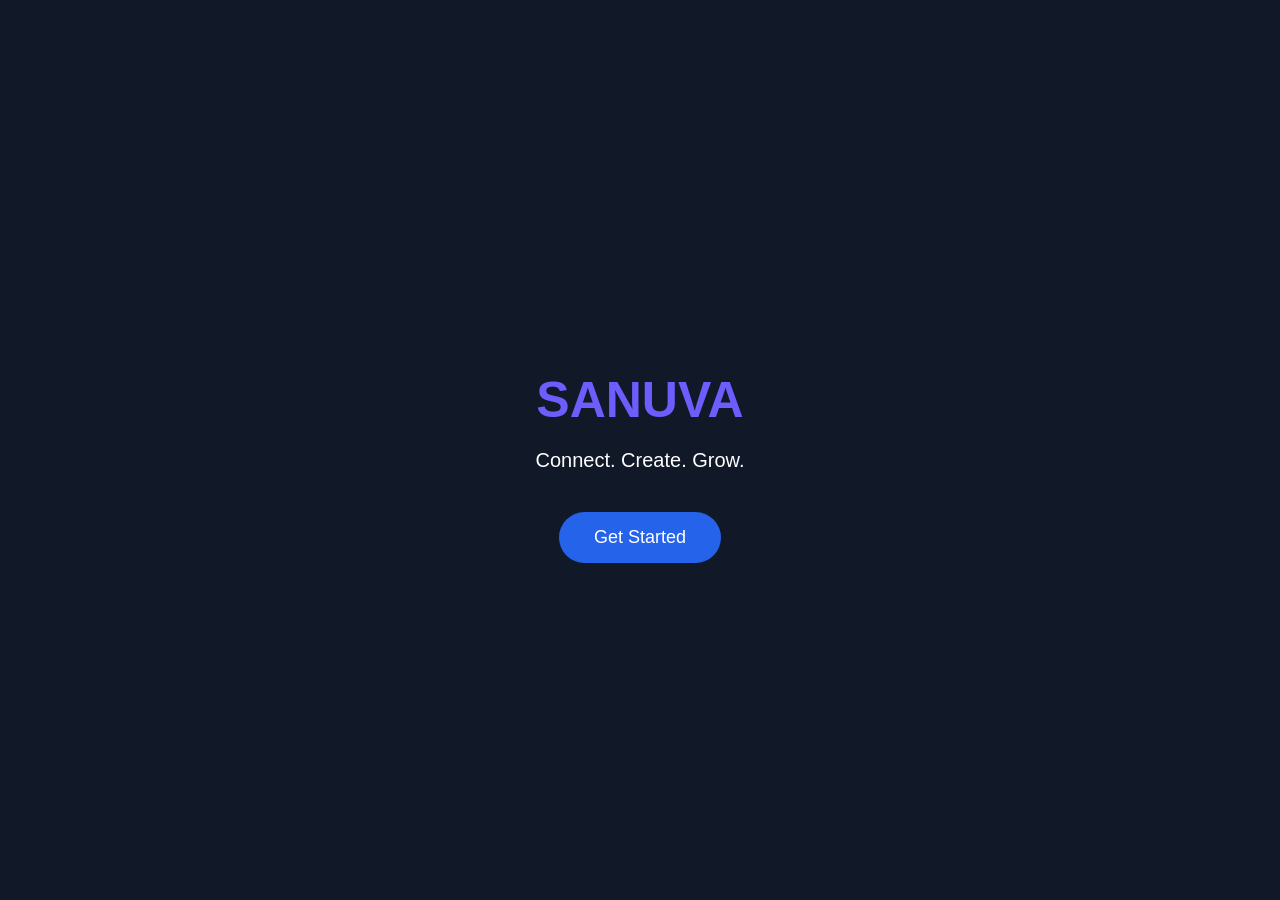
<file: index.html>
<!DOCTYPE html>
<html>
<head>
  <title>SANUVA</title>
  <link rel="stylesheet" href="style.css">
</head>

<body>

<div class="container">
  <h1>SANUVA</h1>
  <p>Connect. Create. Grow.</p>

  <button onclick="welcomeUser()">Get Started</button>

<script src="script.js"></script>
</div>

</body>
</html>
</file>
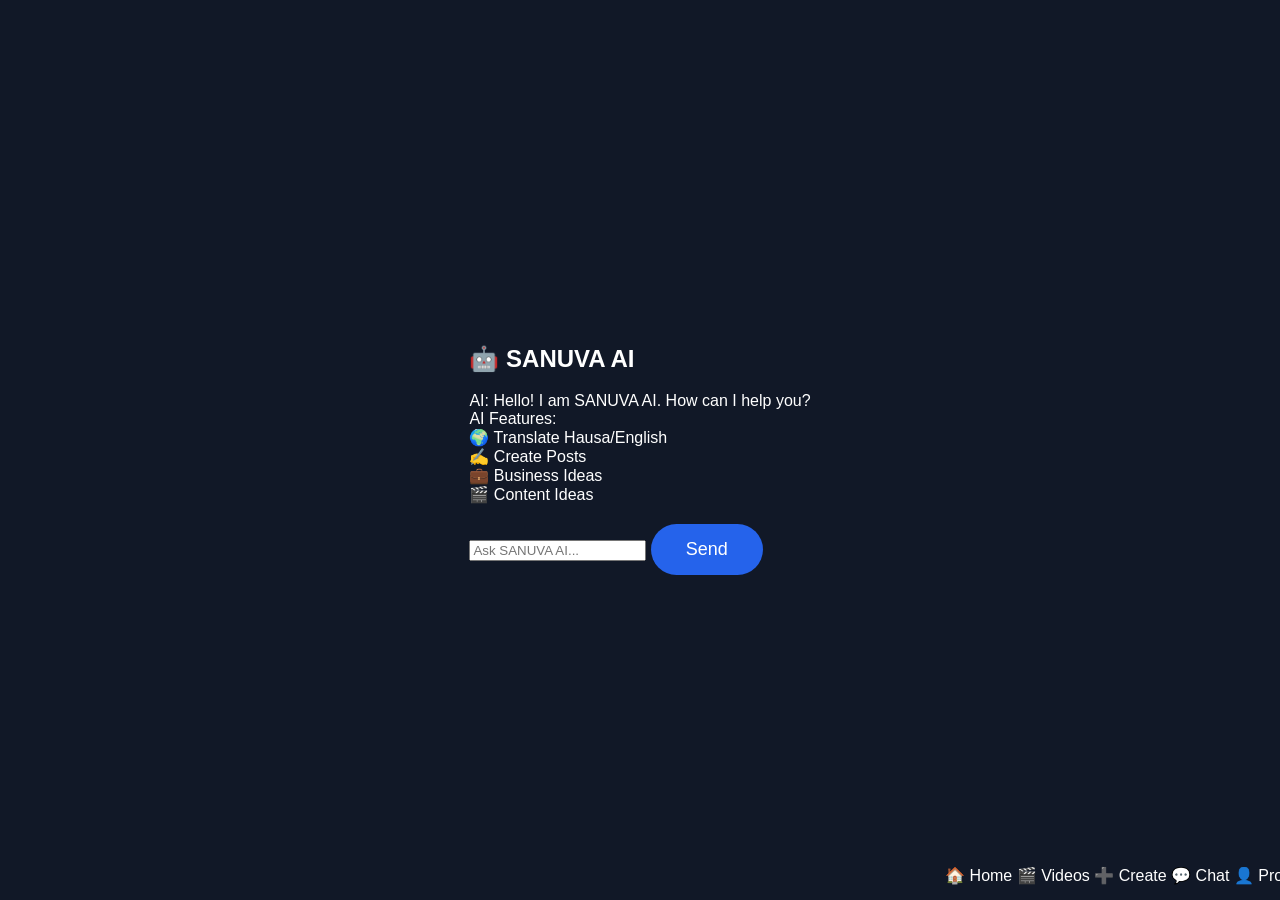
<file: ai.html>
<!DOCTYPE html>
<html>

<head>
<title>SANUVA AI</title>
<link rel="stylesheet" href="style.css">
</head>

<body>

<div class="app">

<h2>🤖 SANUVA AI</h2>

<div class="chat-box">

<div class="message">
AI: Hello! I am SANUVA AI. How can I help you?
</div>

<div class="message">
AI Features:
<br>
🌍 Translate Hausa/English
<br>
✍️ Create Posts
<br>
💼 Business Ideas
<br>
🎬 Content Ideas
</div>

</div>


<input type="text" placeholder="Ask SANUVA AI...">

<button>Send</button>


<div class="bottom-nav">
🏠 Home
🎬 Videos
➕ Create
💬 Chat
👤 Profile
</div>


</div>

</body>

</html>
</file>
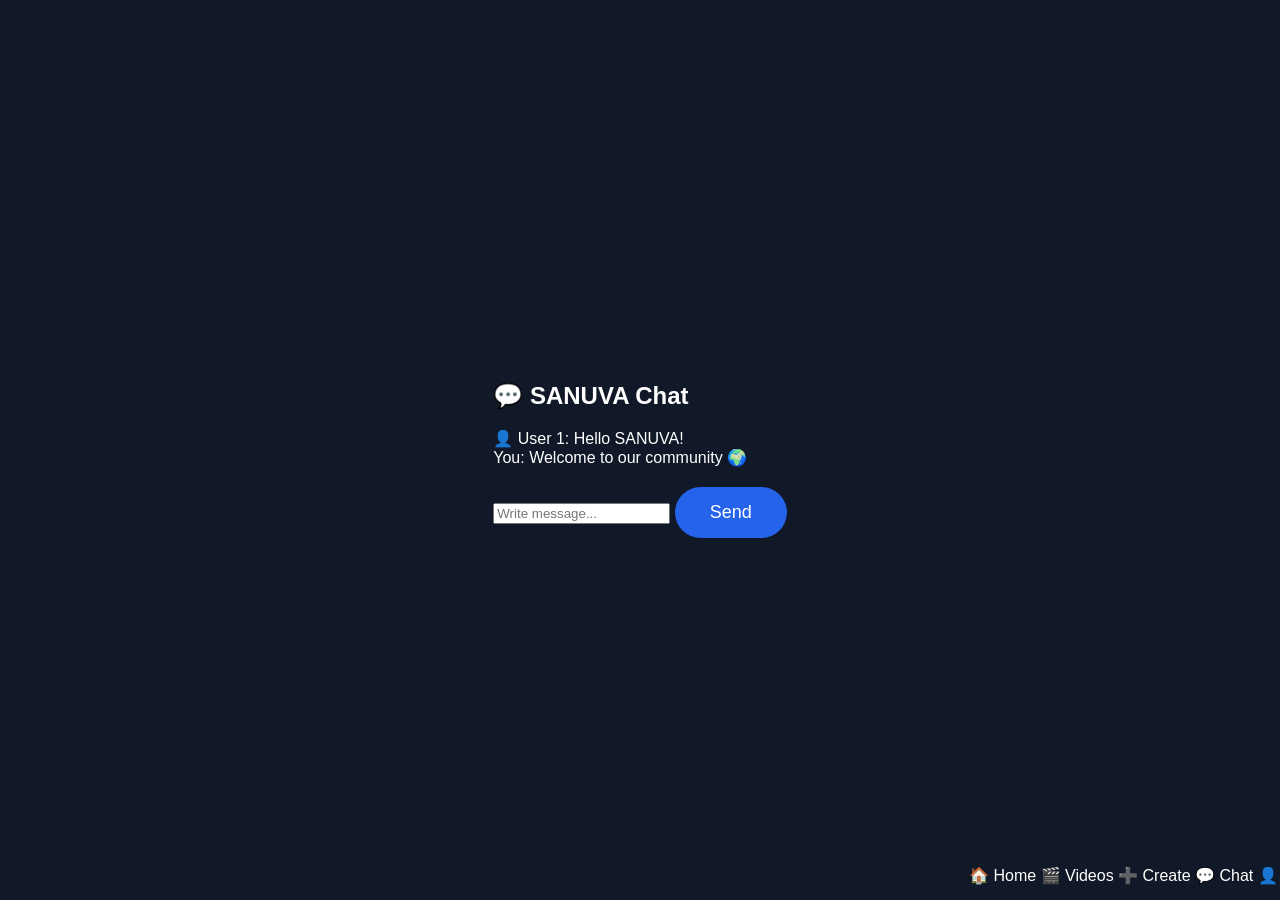
<file: chat.html>
<!DOCTYPE html>
<html>

<head>
<title>SANUVA Chat</title>
<link rel="stylesheet" href="style.css">
</head>

<body>

<div class="app">

<h2>💬 SANUVA Chat</h2>

<div class="chat-box">

<div class="message">
👤 User 1: Hello SANUVA!
</div>

<div class="message">
You: Welcome to our community 🌍
</div>

</div>


<input type="text" placeholder="Write message...">

<button>Send</button>


<div class="bottom-nav">
🏠 Home
🎬 Videos
➕ Create
💬 Chat
👤 Profile
</div>


</div>

</body>

</html>
</file>
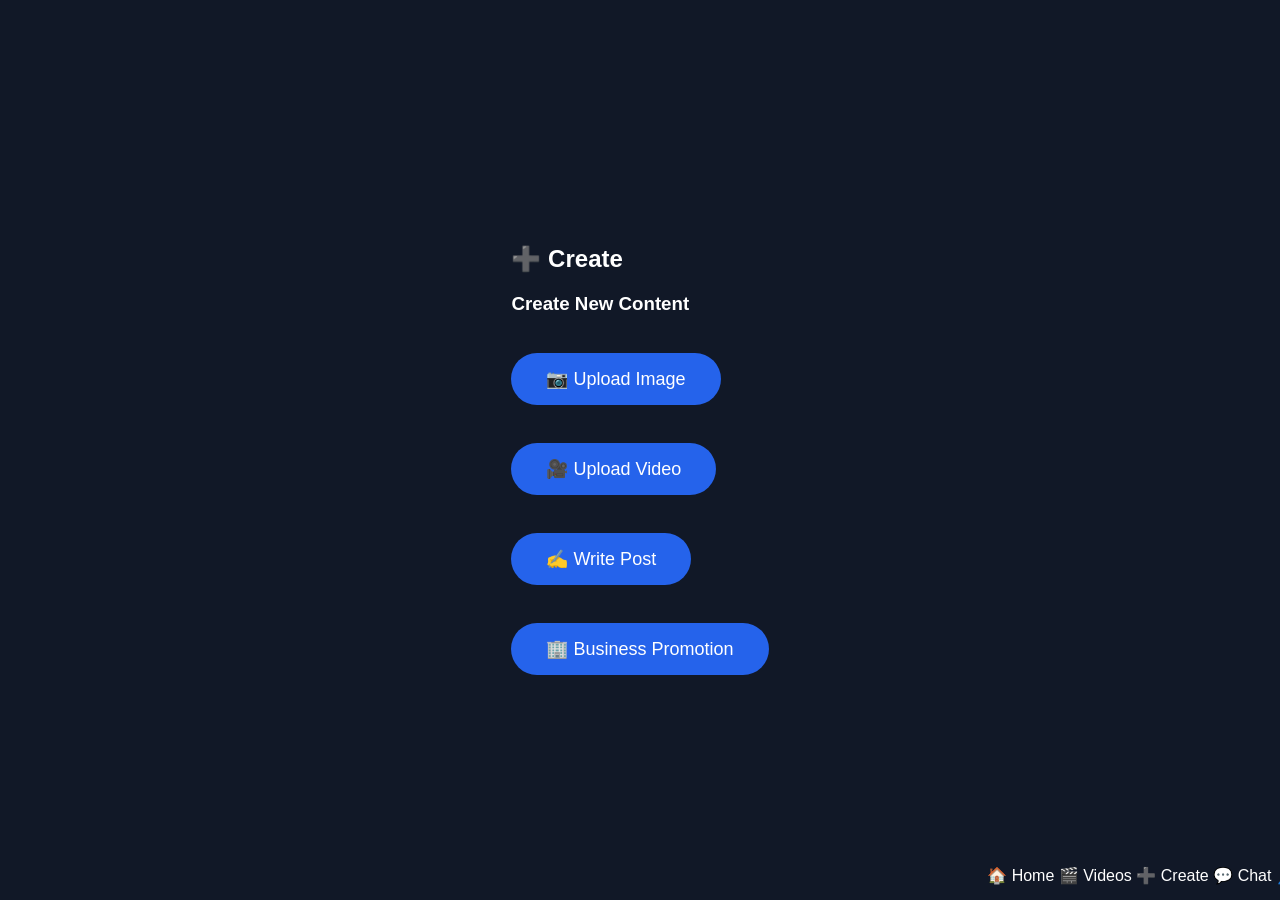
<file: create.html>
<!DOCTYPE html>
<html>

<head>
<title>SANUVA Create</title>
<link rel="stylesheet" href="style.css">
</head>

<body>

<div class="app">

<h2>➕ Create</h2>

<div class="post">

<h3>Create New Content</h3>

<button>📷 Upload Image</button>

<br><br>

<button>🎥 Upload Video</button>

<br><br>

<button>✍️ Write Post</button>

<br><br>

<button>🏢 Business Promotion</button>

</div>


<div class="bottom-nav">
🏠 Home
🎬 Videos
➕ Create
💬 Chat
👤 Profile
</div>


</div>

</body>

</html>
</file>
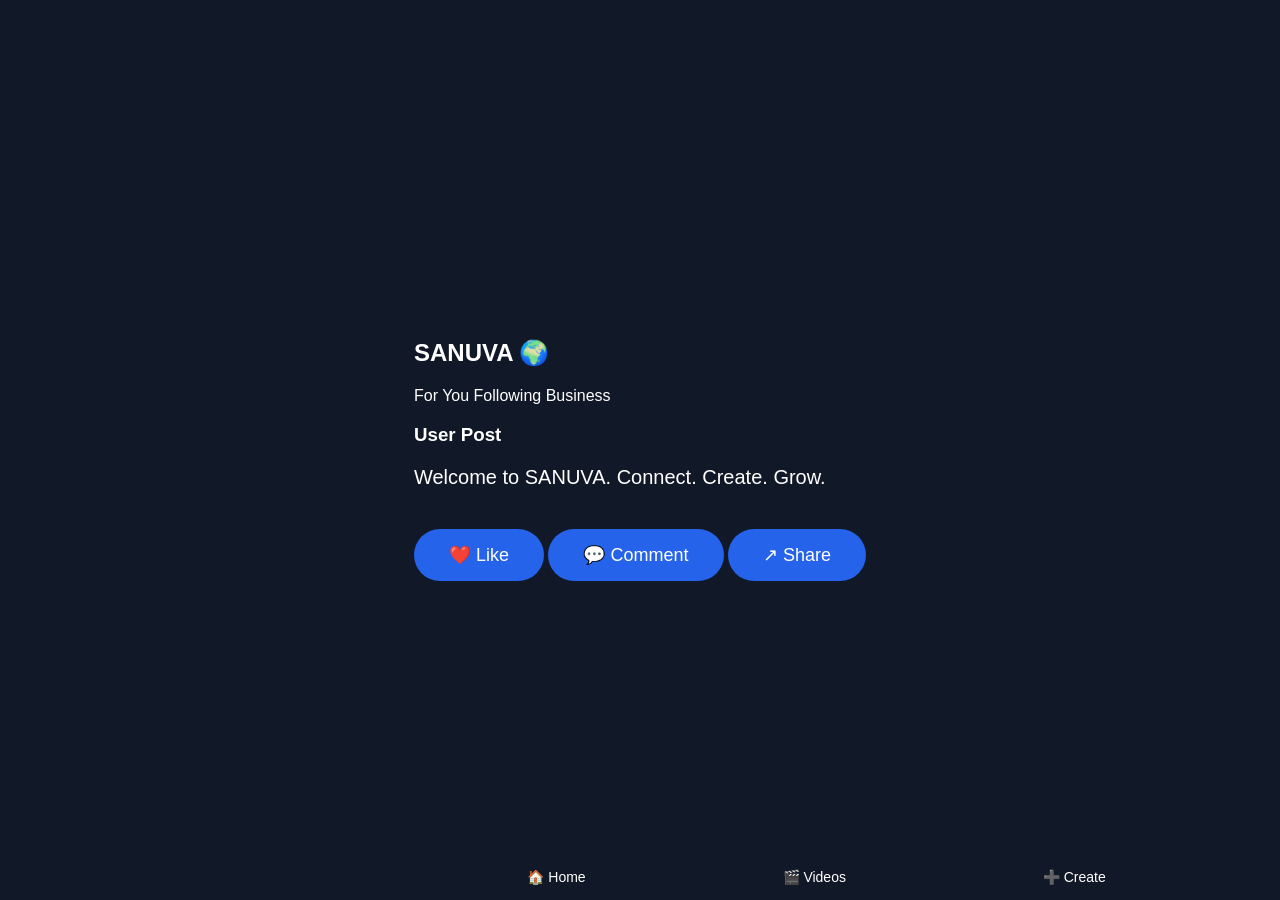
<file: home.html>
<!DOCTYPE html>
<html>
<head>
<title>SANUVA Home</title>
<link rel="stylesheet" href="style.css">
</head>

<body>

<div class="app">

<h2>SANUVA 🌍</h2>

<div class="tabs">
<span>For You</span>
<span>Following</span>
<span>Business</span>
</div>

<div class="post">
<h3>User Post</h3>
<p>Welcome to SANUVA. Connect. Create. Grow.</p>

<button>❤️ Like</button>
<button>💬 Comment</button>
<button>↗ Share</button>
</div>


<div class="bottom-nav">

<a href="home.html">🏠 Home</a>

<a href="videos.html">🎬 Videos</a>

<a href="create.html">➕ Create</a>

<a href="chat.html">💬 Chat</a>

<a href="profile.html">👤 Profile</a>

</div>

</div>

</body>
</html>
</file>
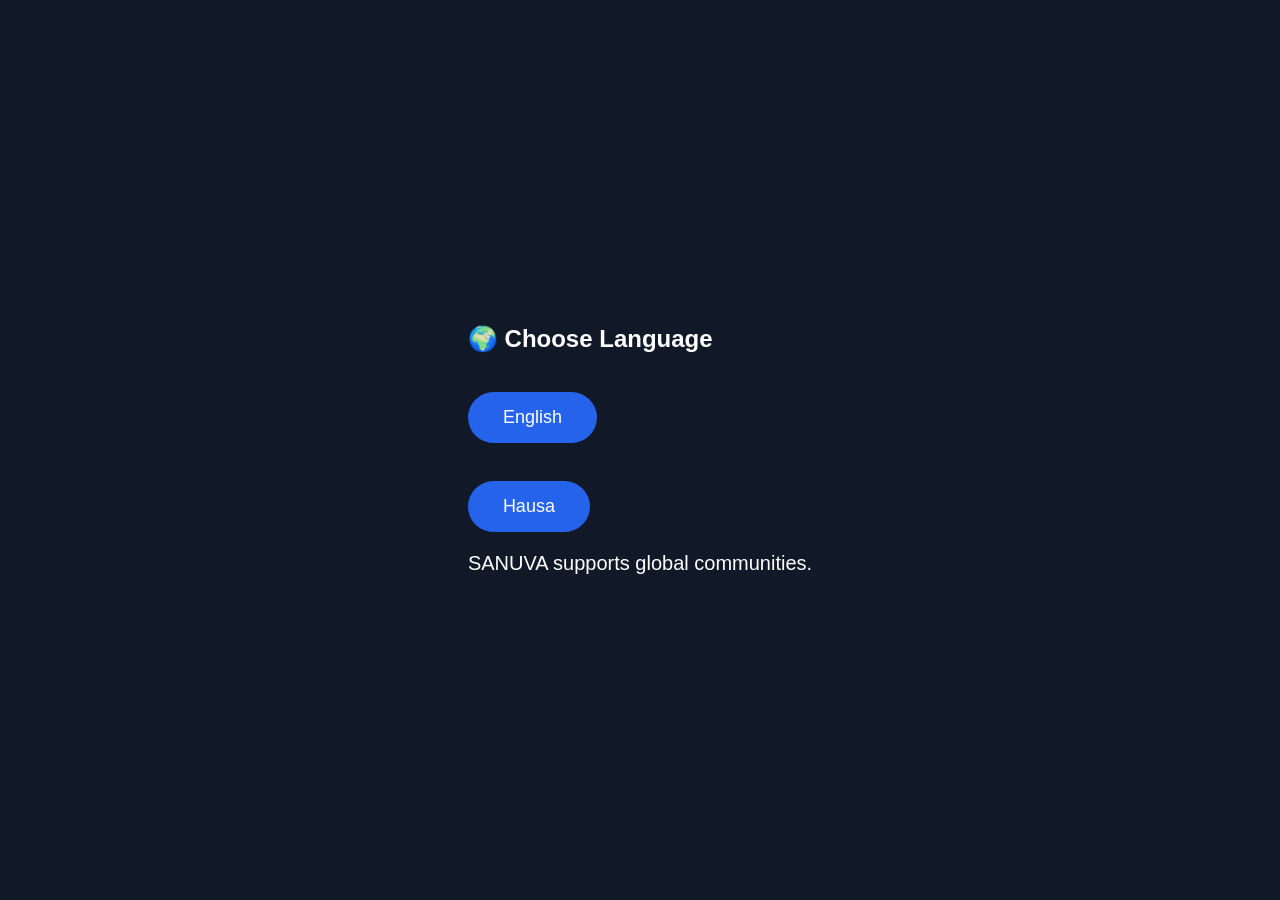
<file: language.html>
<!DOCTYPE html>
<html>

<head>
<title>SANUVA Language</title>
<link rel="stylesheet" href="style.css">
</head>

<body>

<div class="app">

<h2>🌍 Choose Language</h2>

<button>English</button>

<br><br>

<button>Hausa</button>

<p>
SANUVA supports global communities.
</p>

</div>

</body>

</html>
</file>
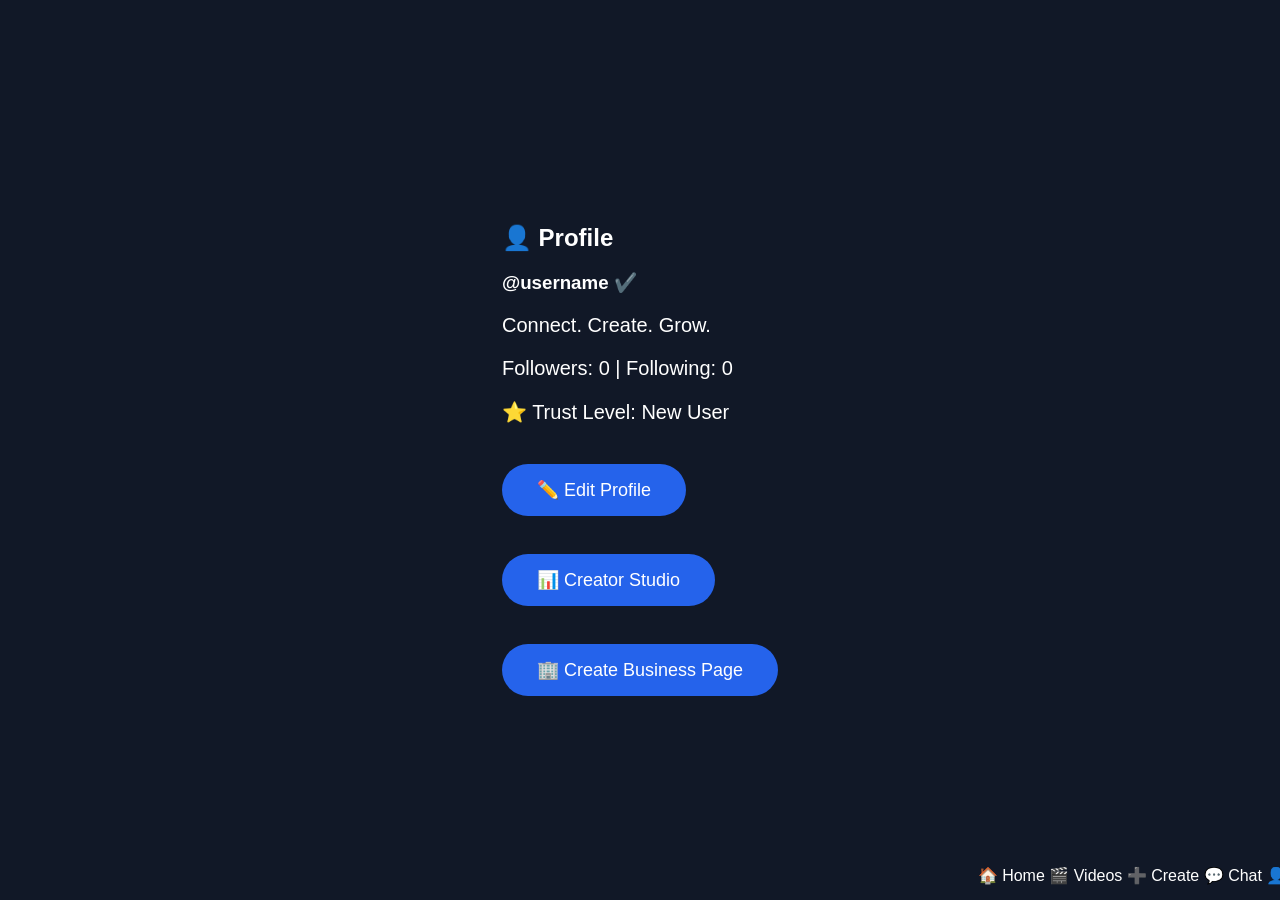
<file: profile.html>
<!DOCTYPE html>
<html>

<head>
<title>SANUVA Profile</title>
<link rel="stylesheet" href="style.css">
</head>

<body>

<div class="app">

<h2>👤 Profile</h2>

<div class="profile-card">

<h3>@username ✔️</h3>

<p>Connect. Create. Grow.</p>

<p>
Followers: 0 |
Following: 0
</p>

<p>
⭐ Trust Level: New User
</p>

</div>


<div class="post">

<button>✏️ Edit Profile</button>

<br><br>

<button>📊 Creator Studio</button>

<br><br>

<button>🏢 Create Business Page</button>

</div>


<div class="bottom-nav">
🏠 Home
🎬 Videos
➕ Create
💬 Chat
👤 Profile
</div>


</div>

</body>

</html>
</file>
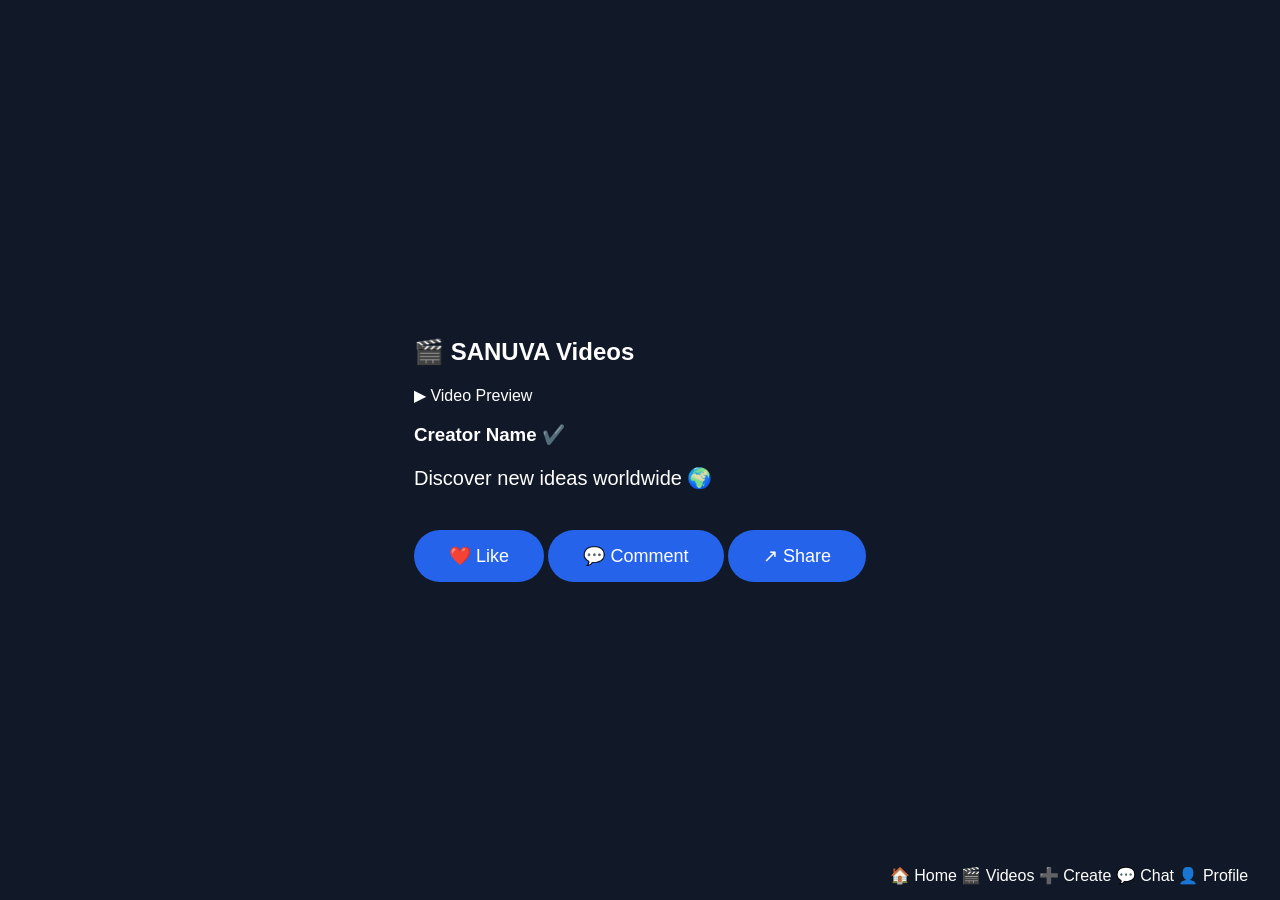
<file: videos.html>
<!DOCTYPE html>
<html>

<head>
<title>SANUVA Videos</title>
<link rel="stylesheet" href="style.css">
</head>

<body>

<div class="app">

<h2>🎬 SANUVA Videos</h2>

<div class="video-card">

<div class="video-box">
▶ Video Preview
</div>

<h3>Creator Name ✔️</h3>

<p>Discover new ideas worldwide 🌍</p>

<button>❤️ Like</button>
<button>💬 Comment</button>
<button>↗ Share</button>

</div>


<div class="bottom-nav">
🏠 Home
🎬 Videos
➕ Create
💬 Chat
👤 Profile
</div>


</div>

</body>

</html>
</file>
<file: style.css>
body {
  margin: 0;
  font-family: Arial, sans-serif;
  background: #111827;
  color: white;
  display: flex;
  justify-content: center;
  align-items: center;
  height: 100vh;
}

.container {
  text-align: center;
}

h1 {
  font-size: 50px;
  color: #6d5dfc;
  margin-bottom: 10px;
}

p {
  font-size: 20px;
}

button {
  background: #2563eb;
  color: white;
  border: none;
  padding: 15px 35px;
  border-radius: 30px;
  font-size: 18px;
  margin-top: 20px;
  cursor: pointer;
}
.bottom-nav {
  position: fixed;
  bottom: 0;
  width: 100%;
  background: #111827;
  padding: 15px;
  display: flex;
  justify-content: space-around;
}

.bottom-nav a {
  color: white;
  text-decoration: none;
  font-size: 14px;
}
</file>
